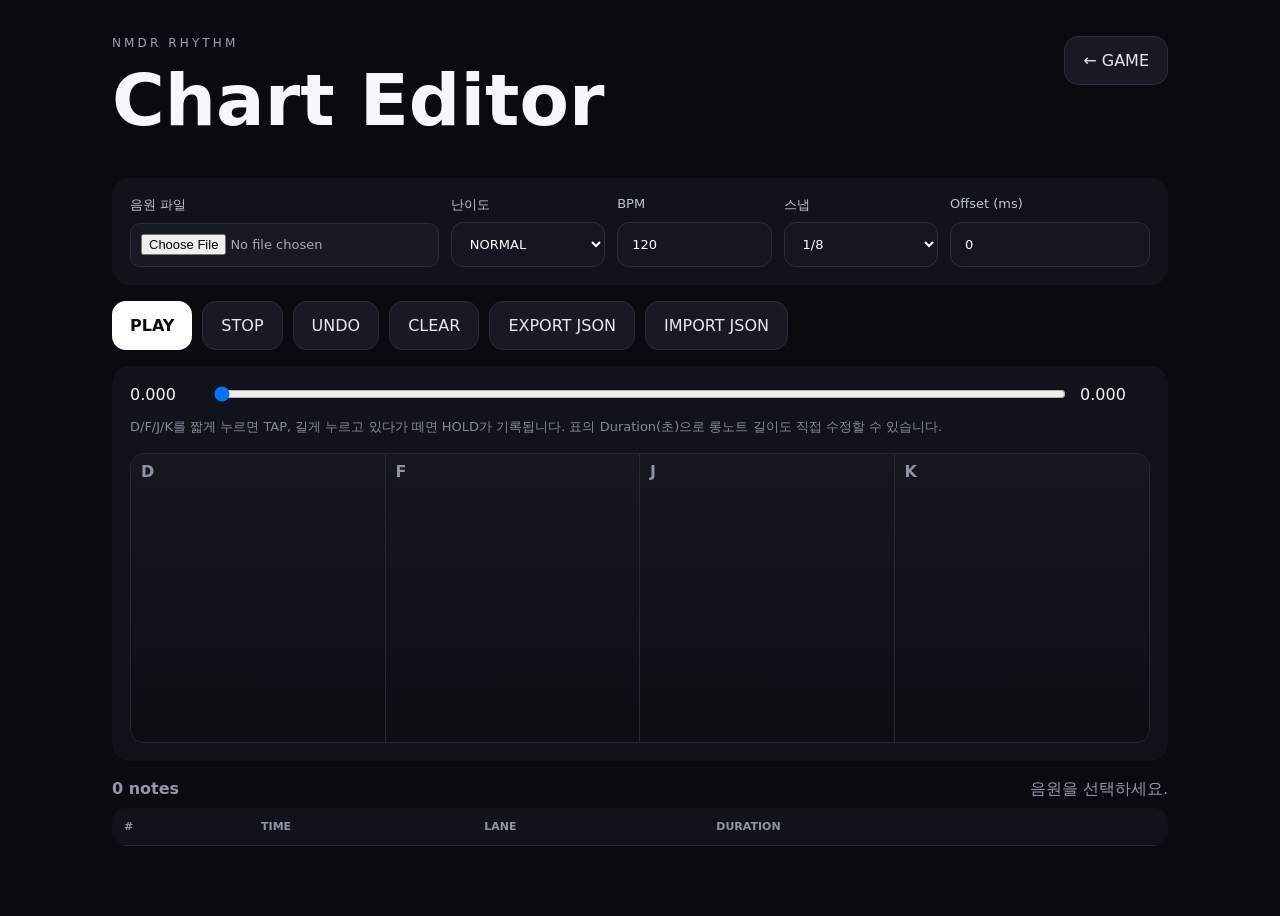
<file: editor.html>
<!doctype html>
<html lang="ko">
<head>
  <meta charset="utf-8" />
  <meta name="viewport" content="width=device-width,initial-scale=1" />
  <title>NMDR Rhythm Chart Editor</title>
  <link rel="stylesheet" href="css/style.css" />
</head>
<body>
  <main class="editor-page">
    <div class="editor-header">
      <div>
        <div class="eyebrow">NMDR RHYTHM</div>
        <h1>Chart Editor</h1>
      </div>
      <a class="secondary-link" href="index.html">← GAME</a>
    </div>

    <section class="editor-controls">
      <label>음원 파일
        <input id="audioFile" type="file" accept="audio/*" />
      </label>
      <label>난이도
        <select id="editorDifficulty">
          <option value="easy">EASY</option>
          <option value="normal" selected>NORMAL</option>
          <option value="hard">HARD</option>
        </select>
      </label>
      <label>BPM
        <input id="bpm" type="number" value="120" min="40" max="300" />
      </label>
      <label>스냅
        <select id="snap">
          <option value="0">OFF</option>
          <option value="4">1/4</option>
          <option value="8" selected>1/8</option>
          <option value="16">1/16</option>
          <option value="32">1/32</option>
        </select>
      </label>
      <label>Offset (ms)
        <input id="offset" type="number" value="0" step="1" />
      </label>
    </section>

    <section class="transport">
      <button id="playPause" class="primary">PLAY</button>
      <button id="stopBtn" class="secondary">STOP</button>
      <button id="undoBtn" class="secondary">UNDO</button>
      <button id="clearBtn" class="secondary">CLEAR</button>
      <button id="exportBtn" class="secondary">EXPORT JSON</button>
      <label class="import-label">IMPORT JSON
        <input id="importJson" type="file" accept=".json,application/json" hidden />
      </label>
    </section>

    <section class="timeline-box">
      <div class="time-row">
        <span id="currentTime">0.000</span>
        <input id="seek" type="range" min="0" max="1" value="0" step="0.001" />
        <span id="duration">0.000</span>
      </div>

      <p class="hint">D/F/J/K를 짧게 누르면 TAP, 길게 누르고 있다가 떼면 HOLD가 기록됩니다. 표의 Duration(초)으로 롱노트 길이도 직접 수정할 수 있습니다.</p>

      <div id="editorLanes" class="editor-lanes" tabindex="0">
        <div class="editor-lane" data-lane="0"><b>D</b></div>
        <div class="editor-lane" data-lane="1"><b>F</b></div>
        <div class="editor-lane" data-lane="2"><b>J</b></div>
        <div class="editor-lane" data-lane="3"><b>K</b></div>
      </div>
    </section>

    <section class="note-table-wrap">
      <div class="editor-stats">
        <strong id="noteCount">0 notes</strong>
        <span id="status">음원을 선택하세요.</span>
      </div>
      <table class="note-table">
        <thead><tr><th>#</th><th>TIME</th><th>LANE</th><th>DURATION</th><th></th></tr></thead>
        <tbody id="noteTable"></tbody>
      </table>
    </section>

    <audio id="editorAudio"></audio>
  </main>

  <script src="js/editor.js"></script>
</body>
</html>
</file>
<file: css/style.css>
*{box-sizing:border-box}html,body{margin:0;background:#0a0b10;color:#f7f7fb;font-family:Inter,system-ui,-apple-system,Segoe UI,sans-serif}button,select,input{font:inherit}button{cursor:pointer}.screen{display:none;min-height:100vh}.screen.active{display:block}.menu-wrap{max-width:960px;margin:0 auto;padding:72px 24px}.eyebrow{font-size:12px;letter-spacing:.26em;color:#9ba1b4}.menu-wrap h1,.editor-header h1{font-size:clamp(32px,6vw,72px);margin:8px 0 36px}.song-card{display:grid;grid-template-columns:minmax(260px,1fr) minmax(280px,1fr);gap:34px;align-items:center}.cover-wrap{aspect-ratio:1;border-radius:24px;overflow:hidden;background:#181a23}.cover-wrap img{width:100%;height:100%;object-fit:cover}.song-meta{display:grid;gap:18px}.song-meta label,.editor-controls label{display:grid;gap:8px;color:#bfc4d2;font-size:13px}select,input[type=number]{background:#151720;border:1px solid #2b2f3d;color:#fff;padding:13px 14px;border-radius:12px}.primary,.secondary,.secondary-link,.import-label{border-radius:14px;padding:14px 18px;border:0;text-decoration:none;text-align:center;display:inline-block}.primary{background:#fff;color:#0b0c10;font-weight:800}.secondary,.secondary-link,.import-label{background:#171923;color:#e8e9ef;border:1px solid #2b2f3b}.hint{color:#848a9b;font-size:13px;line-height:1.5}.hud{height:72px;display:flex;gap:36px;align-items:center;padding:0 26px;border-bottom:1px solid #1d202a}.hud div{display:grid}.hud .label{font-size:10px;color:#858b9d;letter-spacing:.16em}.hud strong{font-size:20px}.game-layout{display:grid;grid-template-columns:minmax(320px,44%) 1fr;gap:18px;padding:18px}.play-panel{position:relative;min-height:680px;background:#11131a;border-radius:22px;overflow:hidden}.lanes{position:absolute;inset:0;display:grid;grid-template-columns:repeat(4,1fr);outline:none}.lane{position:relative;border-right:1px solid rgba(255,255,255,.06);overflow:hidden}.lane:last-child{border-right:0}.lane::after{content:"";position:absolute;left:8%;right:8%;bottom:36px;height:14px;border-radius:999px;background:rgba(255,255,255,.08);transition:.08s}.lane.active::after{transform:scaleY(1.8);filter:brightness(1.9)}.lane-0{--lane:#2fd8ff}.lane-1{--lane:#b967ff}.lane-2{--lane:#ff5cb8}.lane-3{--lane:#ffd84a}.lane.active{background:linear-gradient(to top,color-mix(in srgb,var(--lane) 18%,transparent),transparent 38%)}.key-label{position:absolute;bottom:10px;left:50%;transform:translateX(-50%);font-weight:900;color:var(--lane)}.judge-line{position:absolute;left:0;right:0;bottom:74px;height:3px;background:#fff;box-shadow:0 0 16px rgba(255,255,255,.65)}.note{position:absolute;left:12%;right:12%;height:18px;border-radius:9px;background:var(--lane);box-shadow:0 0 18px color-mix(in srgb,var(--lane) 72%,transparent)}.hit-burst{position:absolute;left:50%;bottom:64px;width:24px;height:24px;border-radius:50%;transform:translateX(-50%);background:var(--lane);box-shadow:0 0 18px 10px color-mix(in srgb,var(--lane) 50%,transparent);animation:burst .28s ease-out forwards;pointer-events:none}@keyframes burst{from{opacity:1;transform:translateX(-50%) scale(.5)}to{opacity:0;transform:translateX(-50%) scale(3.2)}}.judgement{position:absolute;z-index:8;left:50%;top:46%;transform:translate(-50%,-50%);font-size:34px;font-weight:900;text-shadow:0 2px 14px #000;pointer-events:none}.judgement.pop{animation:judgement .22s ease-out}@keyframes judgement{from{transform:translate(-50%,-50%) scale(.7);opacity:.3}to{transform:translate(-50%,-50%) scale(1);opacity:1}}.countdown{position:absolute;z-index:10;inset:0;display:grid;place-items:center;font-size:92px;font-weight:900;pointer-events:none}.video-panel{background:#11131a;border-radius:22px;padding:18px;min-width:0}.video-frame{position:relative;aspect-ratio:16/9;border-radius:18px;overflow:hidden;background:#05060a}.video-frame video{width:100%;height:100%;object-fit:cover;display:block}.video-fallback{position:absolute;inset:0;display:grid;place-items:center;align-content:center;gap:10px;text-align:center;background:radial-gradient(circle at 50% 45%,#1f2433,#08090e 65%)}.video-fallback .orb{width:110px;height:110px;border-radius:50%;background:conic-gradient(#2fd8ff,#b967ff,#ff5cb8,#ffd84a,#2fd8ff);filter:blur(.5px);animation:spin 6s linear infinite}@keyframes spin{to{transform:rotate(360deg)}}.video-fallback p{font-weight:900;margin:6px 0 0}.video-fallback span{color:#828898;font-size:12px}.video-panel h2{margin:18px 2px 4px}.video-panel p{margin:0;color:#969bad}.quit{position:fixed;right:22px;bottom:18px;border:1px solid #333743;background:#12141b;color:#c7cbd6;border-radius:12px;padding:10px 14px}.result-card{max-width:640px;margin:0 auto;padding:70px 24px}.result-card h1{font-size:110px;margin:6px 0 20px}.result-grid{display:grid;grid-template-columns:repeat(2,1fr);gap:10px;margin-bottom:24px}.result-grid div{padding:18px;background:#14161e;border-radius:14px;display:flex;justify-content:space-between}.result-grid span{color:#8f95a5}.result-card button{width:100%;margin-top:10px}.editor-page{max-width:1100px;margin:auto;padding:36px 22px 70px}.editor-header{display:flex;justify-content:space-between;align-items:flex-start;gap:20px}.editor-controls{display:grid;grid-template-columns:2fr repeat(4,1fr);gap:12px;padding:18px;background:#11131a;border-radius:18px}.editor-controls input[type=file]{padding:10px;background:#171923;border:1px solid #2b2f3b;border-radius:10px;color:#aaa}.transport{display:flex;flex-wrap:wrap;gap:10px;margin:16px 0}.timeline-box{background:#11131a;border-radius:18px;padding:18px}.time-row{display:grid;grid-template-columns:70px 1fr 70px;gap:12px;align-items:center}.editor-lanes{height:290px;display:grid;grid-template-columns:repeat(4,1fr);margin-top:16px;border:1px solid #252937;border-radius:14px;overflow:hidden;position:relative}.editor-lane{position:relative;border-right:1px solid #252937;background:linear-gradient(#151820,#0c0e14)}.editor-lane:last-child{border-right:0}.editor-lane b{position:absolute;top:8px;left:10px;color:#8d93a3}.editor-note{position:absolute;height:7px;left:8%;right:8%;border-radius:4px;background:#fff;cursor:pointer}.note-table-wrap{margin-top:18px}.editor-stats{display:flex;justify-content:space-between;color:#9298a8;margin-bottom:8px}.note-table{width:100%;border-collapse:collapse;background:#11131a;border-radius:14px;overflow:hidden}.note-table th,.note-table td{text-align:left;padding:12px;border-bottom:1px solid #222632}.note-table th{font-size:11px;color:#8f95a5}.note-table button{background:#20232d;color:#eee;border:0;border-radius:8px;padding:6px 10px}@media(max-width:820px){.song-card{grid-template-columns:1fr}.game-layout{grid-template-columns:1fr;padding:10px}.video-panel{order:-1}.video-frame{aspect-ratio:16/8}.play-panel{min-height:560px}.editor-controls{grid-template-columns:1fr 1fr}.hud{gap:18px;justify-content:space-between}.hud strong{font-size:16px}}@media(max-width:480px){.menu-wrap{padding:36px 16px}.game-layout{gap:10px}.play-panel{min-height:520px}.video-panel{padding:10px}.video-panel h2{font-size:16px}.judgement{font-size:26px}.editor-controls{grid-template-columns:1fr}.result-grid{grid-template-columns:1fr}.quit{position:absolute;top:8px;right:8px;bottom:auto}}@media(prefers-reduced-motion:reduce){*{animation:none!important;transition:none!important}}

/* ===== V2.2 ===== */
.video-frame{aspect-ratio:1/1;background:#05060a}
.video-frame video{object-fit:contain;background:#05060a}

.lane{touch-action:none}
.key-label{
  bottom:8px;width:78%;height:52px;display:flex;align-items:center;justify-content:center;
  border:2px solid color-mix(in srgb,var(--lane) 72%,#fff 10%);
  background:color-mix(in srgb,var(--lane) 13%,#0b0d12);
  border-radius:14px;user-select:none;-webkit-user-select:none;touch-action:none;
}
.key-label.pad-active{
  background:color-mix(in srgb,var(--lane) 58%,#10131a);
  box-shadow:0 0 22px color-mix(in srgb,var(--lane) 75%,transparent);
  transform:translateX(-50%) scale(.96)
}
.lane.hold-active{
  background:linear-gradient(to top,color-mix(in srgb,var(--lane) 25%,transparent),transparent 68%)
}
.lane.hold-active::before{
  content:"";position:absolute;left:22%;right:22%;bottom:76px;top:0;
  background:linear-gradient(to top,color-mix(in srgb,var(--lane) 28%,transparent),transparent 82%);
  animation:holdPulse .55s ease-in-out infinite alternate;pointer-events:none
}
@keyframes holdPulse{from{opacity:.45}to{opacity:1}}
.hold-spark{
  position:absolute;width:5px;height:5px;border-radius:50%;background:var(--lane);
  bottom:80px;animation:holdSpark .7s linear forwards;pointer-events:none
}
@keyframes holdSpark{from{opacity:.9;transform:translateY(0) scale(1)}to{opacity:0;transform:translateY(-90px) scale(.3)}}

.note.hold-note{height:auto;border-radius:9px 9px 5px 5px;min-height:18px;opacity:.92}
.note.hold-note::after{
  content:"";position:absolute;left:15%;right:15%;top:8px;bottom:8px;
  background:rgba(255,255,255,.22);border-radius:999px
}
.note.holding{filter:brightness(1.5);box-shadow:0 0 28px color-mix(in srgb,var(--lane) 88%,transparent)}

.play-combo{
  position:absolute;z-index:9;left:50%;top:56%;transform:translate(-50%,-50%);
  text-align:center;pointer-events:none;opacity:0
}
.play-combo.visible{opacity:1}
.play-combo .combo-number{font-size:52px;line-height:.9;font-weight:950;text-shadow:0 3px 16px #000}
.play-combo .combo-word{font-size:12px;font-weight:800;letter-spacing:.24em;color:#d5d8e1;margin-top:7px}
.play-combo.pop{animation:comboPop .18s ease-out}
@keyframes comboPop{from{transform:translate(-50%,-50%) scale(.78)}to{transform:translate(-50%,-50%) scale(1)}}

.celebration{
  position:absolute;z-index:20;inset:0;display:none;place-items:center;pointer-events:none;overflow:hidden
}
.celebration.show{display:grid;animation:celebrateFade 1.15s ease-out forwards}
.celebration::before{
  content:"";position:absolute;inset:0;
  background:
    radial-gradient(circle at 10% 50%,rgba(47,216,255,.34),transparent 32%),
    radial-gradient(circle at 90% 50%,rgba(255,216,74,.32),transparent 32%),
    radial-gradient(circle at 50% 10%,rgba(185,103,255,.30),transparent 35%),
    radial-gradient(circle at 50% 90%,rgba(255,92,184,.28),transparent 35%);
  animation:celebratePulse .75s ease-out
}
.celebration-content{position:relative;text-align:center;text-shadow:0 4px 22px #000}
.celebration-count{font-size:clamp(44px,7vw,86px);font-weight:950}
.celebration-message{font-size:clamp(20px,3vw,36px);font-weight:900;letter-spacing:.04em}
@keyframes celebratePulse{from{opacity:0;transform:scale(.75)}35%{opacity:1}to{opacity:0;transform:scale(1.15)}}
@keyframes celebrateFade{0%{opacity:0}12%,70%{opacity:1}100%{opacity:0}}

.editor-hold-preview{position:absolute;left:8%;right:8%;border-radius:5px;background:#fff;cursor:pointer;min-height:7px}
.note-type{font-size:11px;color:#9ca3af}
.duration-input{width:90px;padding:7px!important}
@media(max-width:820px){
  .video-frame{max-width:430px;margin:0 auto}
  .key-label{height:60px;width:88%;font-size:18px}
}

/* ===== V2.2.1 VIEWPORT FIT FIX ===== */
#gameScreen{
  height:100vh;
  min-height:0;
  overflow:hidden;
}
.hud{
  height:58px;
  min-height:58px;
  padding:0 18px;
}
.game-layout{
  height:calc(100vh - 58px);
  min-height:0;
  grid-template-columns:minmax(300px,44%) minmax(0,1fr);
  align-items:stretch;
  padding:10px;
  gap:10px;
  overflow:hidden;
}
.play-panel{
  min-height:0;
  height:100%;
  border-radius:16px;
}
.video-panel{
  min-height:0;
  height:100%;
  display:flex;
  flex-direction:column;
  justify-content:flex-start;
  align-items:center;
  padding:12px;
  overflow:hidden;
}
.video-frame{
  width:min(100%, calc(100vh - 150px));
  max-width:100%;
  max-height:calc(100vh - 150px);
  aspect-ratio:1/1;
  flex:0 1 auto;
}
.video-frame video{
  width:100%;
  height:100%;
  object-fit:contain;
}
.video-panel h2{
  margin:10px 0 2px;
  font-size:clamp(15px,1.5vw,22px);
  line-height:1.1;
  text-align:center;
}
.video-panel p{
  font-size:12px;
}
.lanes{
  height:100%;
}
.judge-line{
  bottom:70px;
}
.key-label{
  bottom:8px;
  height:48px;
}
.play-combo{
  top:54%;
}
.judgement{
  top:44%;
}
.quit{
  position:absolute;
  right:12px;
  bottom:10px;
  z-index:30;
}
@media(max-width:820px){
  #gameScreen{
    height:auto;
    min-height:100vh;
    overflow:visible;
  }
  .game-layout{
    height:auto;
    min-height:calc(100vh - 58px);
    grid-template-columns:1fr;
    overflow:visible;
  }
  .video-panel{
    height:auto;
    order:-1;
  }
  .video-frame{
    width:min(72vw,360px);
    max-height:none;
  }
  .play-panel{
    height:58vh;
    min-height:440px;
  }
  .quit{
    position:absolute;
    top:8px;
    right:8px;
    bottom:auto;
  }
}
@media(max-width:480px){
  .hud{
    height:52px;
    min-height:52px;
    padding:0 10px;
  }
  .game-layout{
    min-height:calc(100vh - 52px);
    padding:6px;
    gap:6px;
  }
  .video-frame{
    width:min(64vw,300px);
  }
  .video-panel{
    padding:8px;
  }
  .play-panel{
    height:56vh;
    min-height:400px;
  }
  .key-label{
    height:54px;
  }
}
</file>
